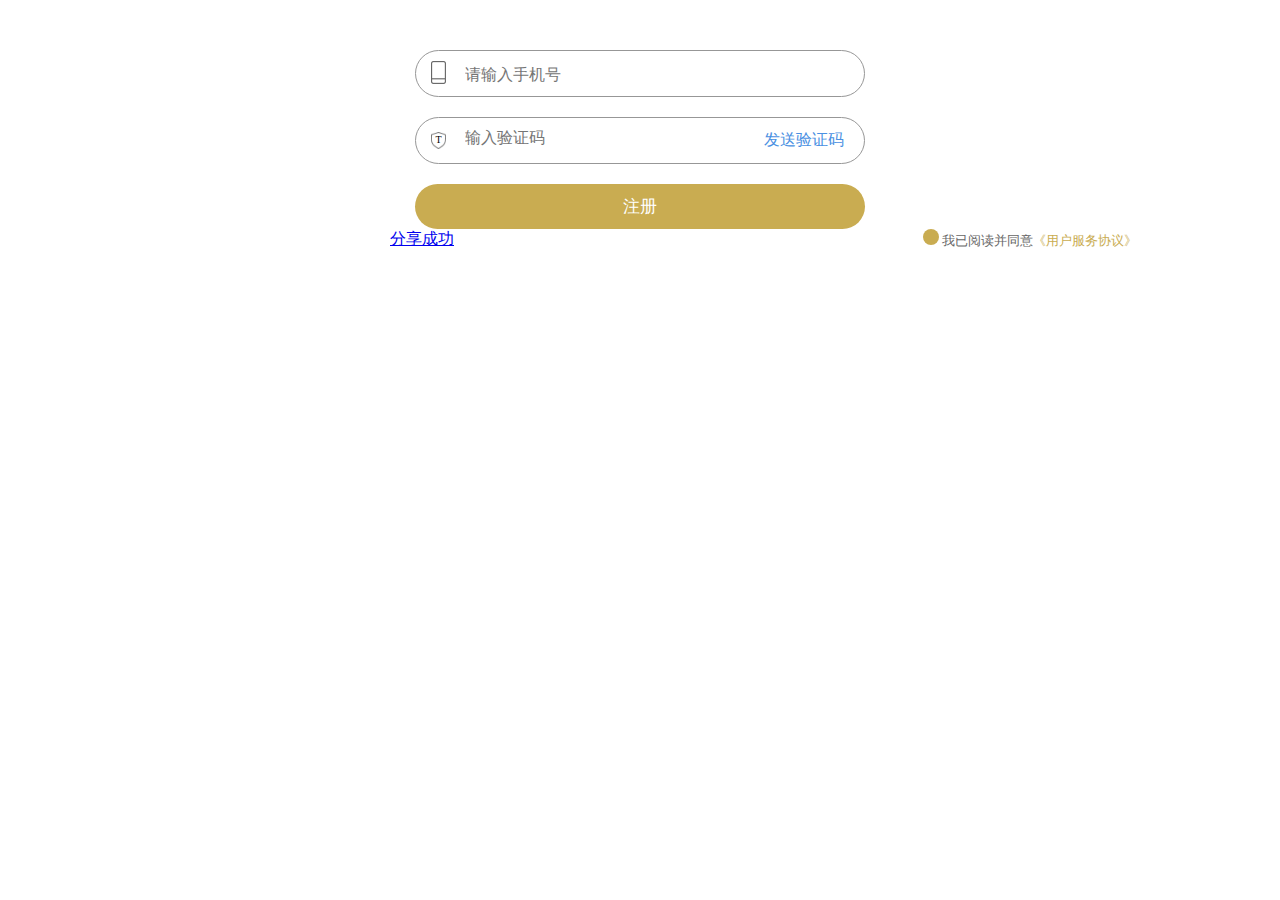
<file: index.html>
<!DOCTYPE html>
<html lang="en">
<head>
    <meta charset="UTF-8">
    <meta name="viewport"
          content="width=device-width, initial-scale=1,minimum-scale=1, maximum-scale=1, user-scalable=no">
    <link rel="stylesheet" href="css/register.css">
    <title>注册</title>

</head>
<body>
<div class="warp">
    <div class="header"></div>
    <div class="center">
        <form action="http://127.0.0.1:8081/aaa" method="post">
            <div class="tel">
                <span class="img-t"></span>

                <input id="tel" name='tel' type="number" placeholder="请输入手机号">
            </div>
            <div class="number">
                <span class="img-y" style="padding-bottom: 1px;">T</span>

                <input id="number" name='number' type="number" placeholder="输入验证码">
                <button type="button" id="yanzh"><span class="di">发送验证码</span></button>
                <input id="id" name="id" type="hidden">
            </div>
            <div class="register">
                <button id="btn" disabled="disabled">注册</button>
            </div>
        </form>

    </div>
    <div class="footer">
        <span class="agree" style="color:#fff;"></span>
        我已阅读并同意<a href="http://htceshi.canyannet.com/public/index.php/admin/registration/regist_info/regist_class/1">《用户服务协议》</a>
    </div>
    <div>
        <a href="success.html">分享成功</a>
    </div>
</div>
<script src="js/jquery-3.3.1.min.js"></script>
<script>
    (function ($) {
        $.getUrlParam = function (name) {
            var reg = new RegExp("(^|&)" + name + "=([^&]*)(&|$)");
            var r = window.location.search.substr(1).match(reg);
            if (r != null) return unescape(r[2]);
            return null;
        }
    })(jQuery);
    $(function () {
        var boo1 = false
        var num = $("#number").val();
        console.log(num)
        $('#id').val(id);
        $('#tel').keyup(function () {
            var tel = $("#tel").val();
            var reg = new RegExp(/^1[0-9]{10}$/);
            boo1 = reg.test(tel);
            select();
        })
        $('#yanzh').click(function () {
            $(this).attr("disabled", true)
            var i = 60;
            var times = setInterval(function () {
                i--;
                $(this).attr("disabled", true)
                if (i == 0 || i < 0) {
                    i = 60
                } else if (i <= 60 && i >= 1) {
                    $('#yanzh').html('已发送' + i);
                }
            }, 1000)
            setTimeout(function () {
                clearInterval(times)
                var tel = $("#tel").val();
                var reg = new RegExp(/^1[0-9]{10}$/);
                boo1 = reg.test(tel);
                select();
                if (boo1 == true) {
                    $('#yanzh').attr("disabled", false);
                    $('#yanzh').html('重新发送');
                } else {
                    $('#yanzh').attr("disabled", true);
                    $('#yanzh').html('重新发送');
                }
            }, 60000)
        })
        select();
        function select() {
            if (boo1 == true) {
                $('#yanzh').attr("disabled", false);
            } else {
                $('#yanzh').attr("disabled", true);
            }
        }
//=====================================================
        var flag = false;//协议控制标记
        $('#number').keyup(function () {
            num = $("#number").val();
            if (boo1 == true && num != null && num != "" && flag == true) {
                $("#btn").attr("disabled", false)
            }else{
                 $("#btn").attr("disabled", true)
            }
        });

        $('.agree').click(function () {
            tel = $('#tel').val();
            if (flag == false) {
                $(this).text("√");
                flag = true;
            } else {
                $(this).text("");
                flag = false;
            }
            if (boo1 == true && num != null && num != "" && flag == true) {
                $("#btn").attr("disabled", false)
            }else{
                $("#btn").attr("disabled", true)
            }
        })
        //手机号不对提示部分
        $(".di").css({
            display: 'block',
            height:'100%'
        }).click(function () {
            if (boo1 == false) {
                alert("请输入正确的手机号");
            }
        })
    })
</script>
</body>
</html>
</file>
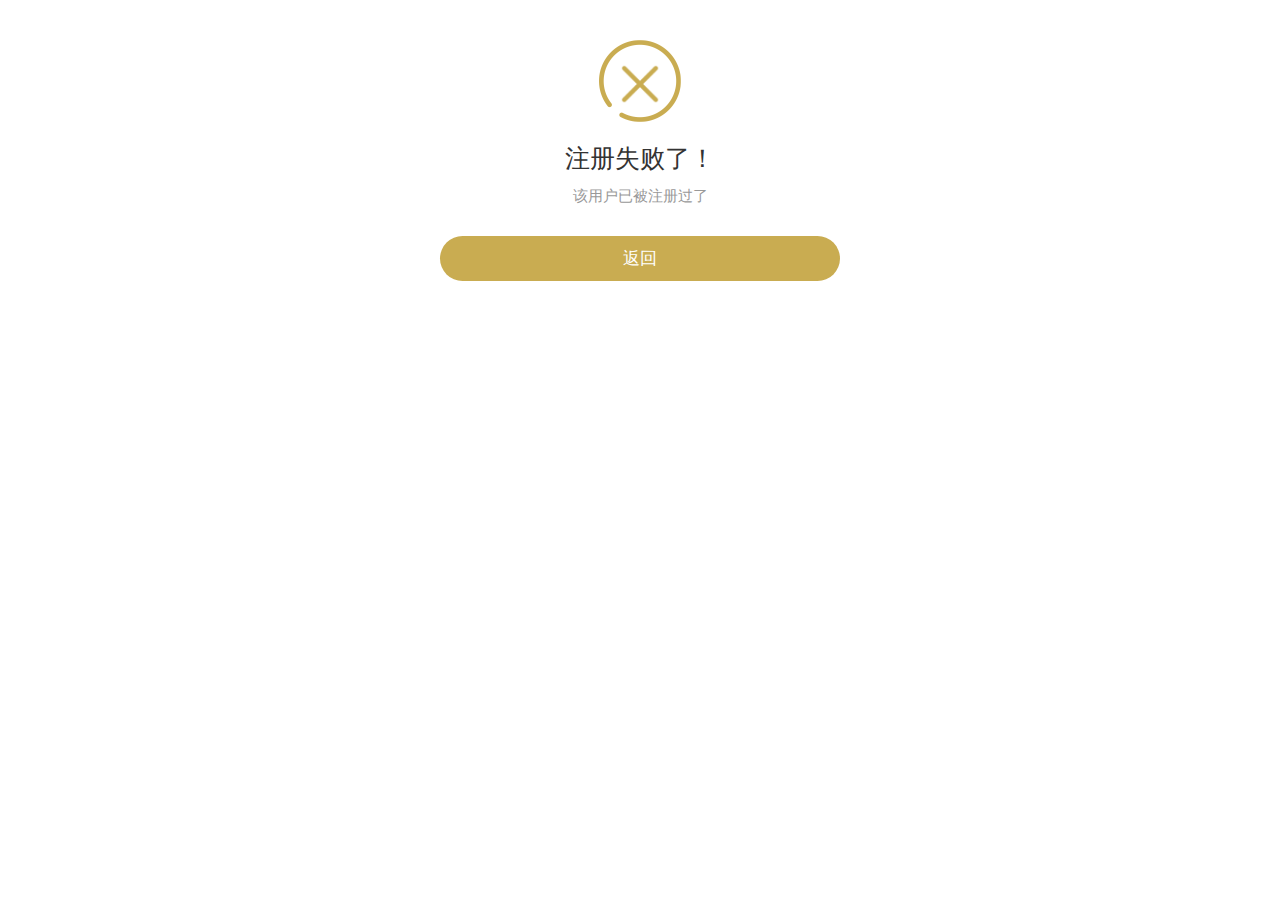
<file: failed.html>
<!DOCTYPE html>
<html lang="en">
<head>
    <meta charset="UTF-8">
    <title>注册失败</title>
    <link rel="stylesheet" href="css/success.css">
    <style>
        .circle>.fail{
            display:block;
            margin:0 auto ;

            width: 48px;
            height: 48px;
            background: url("img/错号.png") no-repeat center;
            background-size: contain;
        }
    </style>
</head>
<body>
<div class="warp">
    <div class="message">
        <div class="circle">
               <span class="fail">

               </span>
        </div>
        <p class="title">注册失败了！</p>
        <p>该用户已被注册过了</p>
    </div>
    <div class="down">
        <a href="javascript:void(0)">
            返回
        </a>

    </div>
</div>
</body>
</html>
</file>
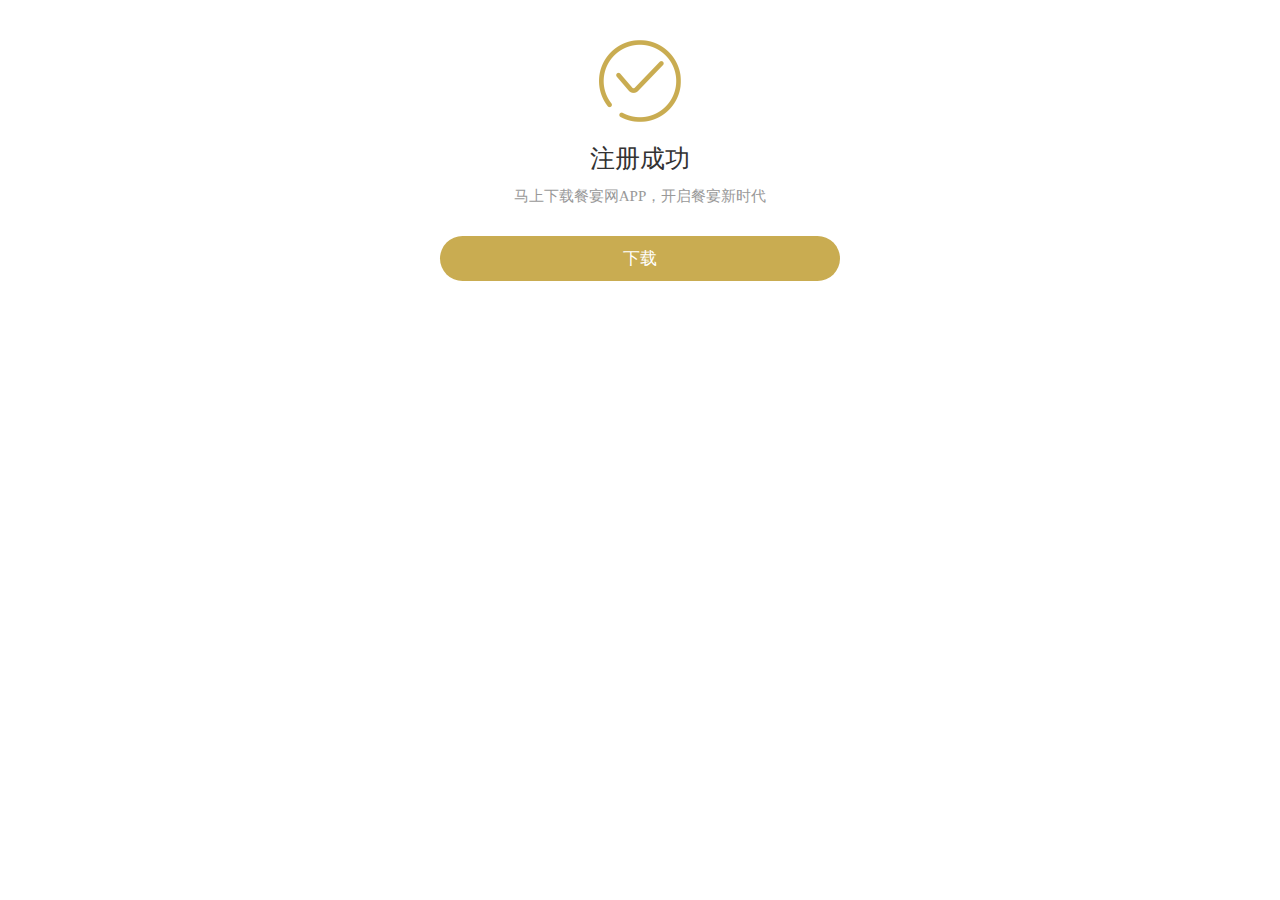
<file: success.html>
<!DOCTYPE html>
<html lang="en">
<head>
    <meta charset="UTF-8">
    <meta name="viewport"
          content="width=device-width, initial-scale=1,minimum-scale=1, maximum-scale=1, user-scalable=no">
    <link rel="stylesheet" href="css/success.css">
    <title>餐宴网</title>
</head>

<body>
   <div class="warp">
       <div class="message">
           <div class="circle">
               <span >

               </span>
           </div>
           <p class="title">注册成功</p>
     <p>马上下载餐宴网APP，开启餐宴新时代</p>
       </div>
       <div class="down">
            <a href="javascript:void(0)">
                下载
            </a>
   
       </div>
   </div>
</body>
</html>
</file>
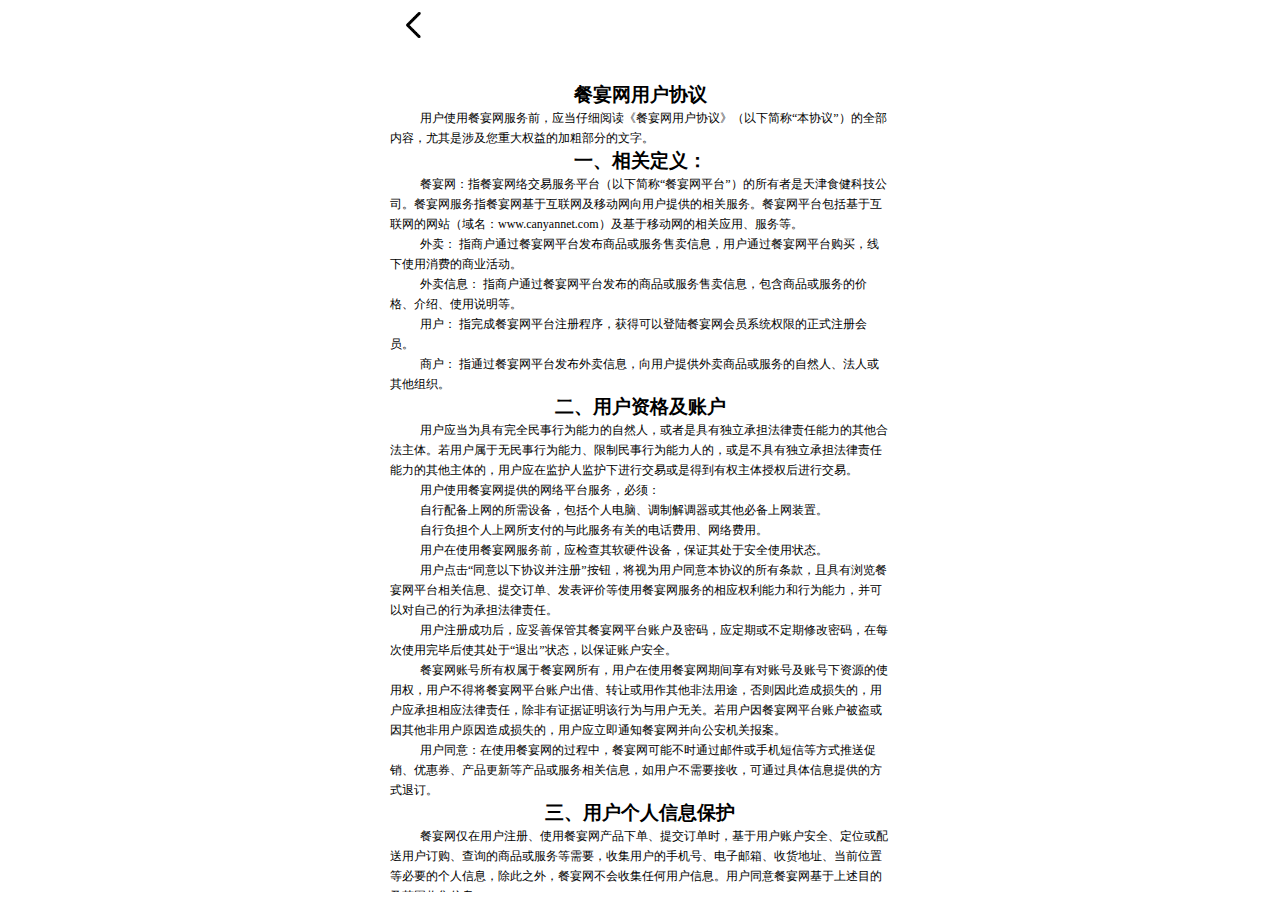
<file: test.html>
<!DOCTYPE html>
<html lang="en">
<head>
    <meta charset="UTF-8">
    <meta name="viewport"
          content="width=device-width, initial-scale=1,minimum-scale=1, maximum-scale=1, user-scalable=no">
    <title>Title</title>
    <style>
        *{
            padding: 0;
            margin: 0;
        }
        html,body{
            width:100%;
            height: 100%;
        }
        body{
            margin-top: 1px;
        }
        .warp{
            padding-top: 9%;
             max-width: 500px;
            padding:0 20px ;
            height: 90%;
             overflow:scroll;
            margin: 0 auto ;
        }
        ::-webkit-scrollbar{display: none}
        .b{
            background: white;
            max-width: 500px;
            height: 8%;
            margin: 0 auto ;
        }
        p{
          text-indent: 30px;
            line-height: 20px;
            font-size: 12px;
            font-family: '微软雅黑';
        }
        h3{
            text-align: center;
        }
        .a1{
          text-indent: 30px;
        }
        a{  display: block;
            width: 50px;
            height: 30px;
          background: url("img/return.png") no-repeat center;
          background-size: contain;
            margin-top: 10px;


        }
        * {
          moz-user-select: -moz-none;
          -moz-user-select: none;
          -o-user-select: none;
          -khtml-user-select: none;
          -webkit-user-select: none;
          -ms-user-select: none;
          user-select: none;
        }
    </style>
</head>
<body>
<div class="b"><a href=""><strong></strong></a></div>
<div class="warp">


    <h3>餐宴网用户协议</h3>
    <p>用户使用餐宴网服务前，应当仔细阅读《餐宴网用户协议》（以下简称“本协议”）的全部内容，尤其是涉及您重大权益的加粗部分的文字。</p>

  <h3> 一、相关定义：</h3>
  <p>  餐宴网：指餐宴网络交易服务平台（以下简称“餐宴网平台”）的所有者是天津食健科技公司。餐宴网服务指餐宴网基于互联网及移动网向用户提供的相关服务。餐宴网平台包括基于互联网的网站（域名：www.canyannet.com）及基于移动网的相关应用、服务等。</p>

   <p> 外卖： 指商户通过餐宴网平台发布商品或服务售卖信息，用户通过餐宴网平台购买，线下使用消费的商业活动。</p>

   <p> 外卖信息： 指商户通过餐宴网平台发布的商品或服务售卖信息，包含商品或服务的价格、介绍、使用说明等。</p>

    <p>用户： 指完成餐宴网平台注册程序，获得可以登陆餐宴网会员系统权限的正式注册会员。</p>

    <p>商户： 指通过餐宴网平台发布外卖信息，向用户提供外卖商品或服务的自然人、法人或其他组织。</p>

    <h3>二、用户资格及账户</h3>
    <p> 用户应当为具有完全民事行为能力的自然人，或者是具有独立承担法律责任能力的其他合法主体。若用户属于无民事行为能力、限制民事行为能力人的，或是不具有独立承担法律责任能力的其他主体的，用户应在监护人监护下进行交易或是得到有权主体授权后进行交易。</p>

   <p> 用户使用餐宴网提供的网络平台服务，必须：</p>

    <p>自行配备上网的所需设备，包括个人电脑、调制解调器或其他必备上网装置。</p>

    <p> 自行负担个人上网所支付的与此服务有关的电话费用、网络费用。</p>

    <p> 用户在使用餐宴网服务前，应检查其软硬件设备，保证其处于安全使用状态。</p>

    <p> 用户点击“同意以下协议并注册”按钮，将视为用户同意本协议的所有条款，且具有浏览餐宴网平台相关信息、提交订单、发表评价等使用餐宴网服务的相应权利能力和行为能力，并可以对自己的行为承担法律责任。</p>

    <p> 用户注册成功后，应妥善保管其餐宴网平台账户及密码，应定期或不定期修改密码，在每次使用完毕后使其处于“退出”状态，以保证账户安全。</p>

    <p> 餐宴网账号所有权属于餐宴网所有，用户在使用餐宴网期间享有对账号及账号下资源的使用权，用户不得将餐宴网平台账户出借、转让或用作其他非法用途，否则因此造成损失的，用户应承担相应法律责任，除非有证据证明该行为与用户无关。若用户因餐宴网平台账户被盗或因其他非用户原因造成损失的，用户应立即通知餐宴网并向公安机关报案。</p>

    <p> 用户同意：在使用餐宴网的过程中，餐宴网可能不时通过邮件或手机短信等方式推送促销、优惠券、产品更新等产品或服务相关信息，如用户不需要接收，可通过具体信息提供的方式退订。</p>

  <h3>  三、用户个人信息保护</h3>
  <p> 餐宴网仅在用户注册、使用餐宴网产品下单、提交订单时，基于用户账户安全、定位或配送用户订购、查询的商品或服务等需要，收集用户的手机号、电子邮箱、收货地址、当前位置等必要的个人信息，除此之外，餐宴网不会收集任何用户信息。用户同意餐宴网基于上述目的及范围收集信息。</p>

    <p> 餐宴网对收集的用户信息中涉及识别用户个人身份和用户个人隐私的信息进行保护，承诺在未获得用户许可的情况下，不会将用户的上述信息对外公开或提供给任何第三方，但以下情况除外：</p>

    <p> 用户同意让第三方共享资料；</p>

    <p>用户同意公开其个人资料，享受为其提供的产品和服务；</p>

    <p>依据法律、法规、主管部门的强制要求、需要听从法庭传票、法律命令或遵循法律程序；</p>

    <p> 以学术研究或公共利益为目的；</p>

    <p>为维护餐宴网的合法权益，例如查找、预防、处理欺诈或安全方面的问题；</p>

    <p>符合相关服务条款或使用协议的规定。</p>

    <p> 为了商品配送、用户使用餐宴网产品和服务之必要或其他为用户利益需要而向交易以外第三方提供的，例如物流配送商、用户同意的商品或服务提供商等。</p>

  <h3>四、餐宴网服务</h3>
    <p>用户可根据本协议及餐宴网公布的相关使用规则，查阅在餐宴网平台上发布的外卖产品信息，通过餐宴网平台订购具体外卖产品，发布产品评价信息，邀请关注好友，参加餐宴网组织的有关活动（如有），及餐宴网现有及将来可能提供的其他服务。</p>

    <p>餐宴网为用户和商户达成交易提供第三方交易平台服务，为商户与用户之间的交易提供平台与相关技术服务，餐宴网并非商户和用户之间外卖产品或服务交易的相对方。如果用户和商户之间发生争议的，由用户和商户直接自行解决，餐宴网不负责任何赔偿、争议解决事宜，如果需要餐宴网居中协调的，餐宴网视情况尽力协助解决。</p>

    <p>代购：餐宴网为用户提供代购服务，即餐宴网按照用户在餐宴网平台上提交订单的内容，从用户指定的商家购买用户订单中的商品和/或服务。在代购服务中，餐宴网与用户形成委托代理的法律关系，餐宴网为用户的代理人，代理范围：为完成用户订单服务相关的事项，包括代为购买、代为付款（可能）等。</p>

    <p>除非本服务协议另有其它明示规定，餐宴网所推出的新产品、新功能、新服务，均受到本服务协议之规范。</p>

  <h3>五、用户行为规范</h3>
    <p>用户保证在账户注册及下订单时向餐宴网提交的信息真实、有效、详尽、准确，能满足餐宴网向用户提供服务的需要。若用户信息发生变更的，用户应及时修改相应信息，以保证服务的准确性。</p>

    <p>用户在使用餐宴网提供的服务时，应遵守本协议及餐宴网的相关使用规则，遵守自愿、平等、公平及诚实信用原则，不利用餐宴网平台侵犯他人合法权益及谋取不正当利益，不扰乱网上交易的正常秩序。</p>

    <p>用户可以在餐宴网平台发布对商品或服务的购买体验、评价等信息，并可对其进行适当的修改、删除，但不得在餐宴网平台发布包含以下内容的言论：</p>

    <p>反对宪法所确定的基本原则，煽动、抗拒、破坏宪法和法律、行政法规实施的；</p>

    <p>煽动颠覆国家政权，推翻社会主义制度，煽动、分裂国家，破坏国家统一的；</p>

    <p>损害国家荣誉和利益的；</p>

    <p>煽动民族仇恨、民族歧视，破坏民族团结的；</p>

    <p>任何包含对种族、性别、宗教、地域内容等歧视的；</p>

    <p>捏造或者歪曲事实，散布谣言，扰乱社会秩序的；</p>

    <p>宣扬封建迷信、邪教、淫秽、色情、赌博、暴力、凶杀、恐怖、教唆犯罪的；</p>

    <p>公然侮辱他人或者捏造事实诽谤他人的，或者进行其他恶意攻击的；</p>

    <p>损害国家机关信誉的；</p>

    <p>其他违反宪法和法律行政法规的。</p>

    <p>用户在餐宴网平台发布的信息，均代表用户的观点，与餐宴网无关，用户须对其言论独立承担完全的法律责任。</p>

    <p>用户在使用餐宴网提供的服务时，禁止行为及相关责任：</p>

    <p>利用餐宴网平台从事洗钱、窃取商业秘密、窃取个人信息等违法犯罪活动；</p>

    <p>将有关干扰、破坏或限制任何计算机软件、硬件或通讯设备功能的软件病毒或其他计算机代码、档案和程序之资料，加以上载、发布、发送电子邮件或以其他方式传送；</p>

    <p>干扰餐宴网平台正常运行，非法入侵餐宴网服务器、篡改餐宴网代码或其他损害餐宴网系统的行为；</p>

    <p>企图规避餐宴网平台的安全设置或网络系统，包括获取用户不应获取的数据，登录未经明确授权的服务器或账户，或采用运行端口扫描等方式窥探其他网络的安全措施；</p>

    <p>以导致餐宴网的计算机系统或设施承受不合理负载的方式获取餐宴网提供的服务或网站信息，或进行可能导致此类情况出现的行为；</p>

    <p>实施任何形式的网络监控，从而截取与自身无关的信息；</p>

    <p>利用餐宴网平台从事与网上购物无关或不是以购物为目的的活动，试图扰乱正常购物秩序，谋取不正当利益的行为；</p>

    <p>注册多个账户，通过自我邀请、相互邀请或利用多个手机或邮箱注册等不正当手段获取返利、代金券或任何经济利益；</p>

    <p>买卖、出借餐宴网账号；</p>

    <p>大量购买商品或服务后又大量退货或囤积牟利，损害商户或餐宴网利益的行为；</p>

    <p>进行刷单或者其他方式开展虚假交易的；</p>

    <p>恶意诋毁其他用户或者第三人的；</p>

    <p> 虚假宣传或进行诱导性宣传的；</p>

    <p>其他餐宴网认为的违反本规定的行为。</p>

    <p>若用户提交的信息虚假、不准确等，导致餐宴网无法提供服务的，餐宴网有权暂停向该用户提供服务，直至用户提交正确的信息。若因用户提交信息虚假、错误造成损失的，餐宴网不承担责任。</p>

    <p>因餐饮行业公众普遍认同的通常做法，用户下单后，如商户已确认订单或已出餐，则用户不能取消该笔订单或拒收餐品；如用户坚持取消订单或拒收，则餐品相关费用与损失由用户全部承担。但如实际送达的餐品与用户订单不一致，或餐品损坏，用户拒收的，订单费用将返还给用户。</p>

    <p> 为维护正常用户的合法权益，如有用户行为涉及独自和/或伙同他人（包括商户）批量注册餐宴网账号、批量购买后批量申请退款（一次性下单超过7单视为批量）、提交虚假订单、虚假交易（如提交订单后并未产生真实交易，无论用户是否因此获利）、虚假分享、虚假或恶意评论、填写错误送餐地址、留存错误的收餐电话、拒绝接听送餐员电话、无正当理由拒收餐品或餐品送达订单载明收货地址后10分钟内无法联系到用户或用户拒收餐品等，餐宴网有权终止订单，且不退款，如用户尚未付款，餐宴网有权向用户追偿订单费用及其他损失，并有权立即封禁该账号，必要时追究其法律责任。</p>

    <p>每个用户仅可在餐宴网注册一个账户，若用户注册多个账户或使用关联账户购买本站有购买限制的产品、获取补贴或谋取其他不正当利益的，餐宴网有权取消交易并停止向该用户提供服务，用户因此获取的利益须退还；</p>

    <p>餐宴网平台上或线下各项活动规则中对用户认定标准为：同一餐宴网账号、手机号、终端设备（手机、iPad、电脑等）、支付账号、银行卡号等均视为一个用户。</p>

    <p>其他损害他人或餐宴网合法权益的行为。</p>

    <p>一经发现用户提供虚假信息或有上述禁止的言论或行为的，餐宴网有权采取暂停提供服务、删除违法违规信息、限制用户购买、禁止用户发言、锁定用户账户等处理措施。若因用户的上述言论或行为给他人或餐宴网造成损失的，用户还应承担赔偿责任。</p>

  <p>若国家相关机关向餐宴网发出命令、指示、裁决等法律文书或第三人向餐宴网投诉并提供相关证据材料，要求冻结、关闭用户账号及交易的，餐宴网有权对相关账号及交易进行冻结或取消，同时对违反本协议及餐宴网相关服务规则的用户，餐宴网有权封停其账号。餐宴网采取上述措施的，将通过用户注册时提交的联系信息通知用户。</p>

  <p>用户应遵守本协议及餐宴网公示的各项服务规则的内容，若因用户违反本协议或相关的服务条款的规定，导致或产生的任何第三方主张的任何索赔、要求或损失，包括合理的律师费，用户同意赔偿餐宴网与合作公司、关联公司，并使之免受损害。对此，餐宴网有权视用户的行为性质，采取包括但不限于删除用户发布信息内容、暂停使用许可、终止服务、限制使用、回收餐宴网帐号、追究法律责任等措施。对恶意注册餐宴网帐号或利用餐宴网帐号进行违法活动、捣乱、骚扰、欺骗、其他用户以及其他违反本协议的行为，餐宴网有权回收其帐号。。</p>

  <h3>六、服务条款的修改</h3>
  <p>餐宴网有权不定期的制定、修改本协议及/或相关服务规则，一旦条款及服务内容、规则产生变动，餐宴网将会以网站公告的方式进行公示。用户应及时关注餐宴网不时发布的各项服务规则及本协议修改的相关提示，若不同意相关规则及条款修改的，用户应及时停止使用餐宴网提供的服务；如果用户继续使用餐宴网提供的服务，则视为接受相关规则及条款的修改。</p>

  <h3>七、服务的中断和终止</h3>
  <p>餐宴网会尽全力维护平台的正常运行，以向用户提供持续、稳定、安全、顺畅的服务。但用户理解并同意：餐宴网对服务页面进行改版、升级网站系统、增加服务功能等须中断服务的操作时，有权暂时中断服务。餐宴网将尽可能在实施以上行为时予以提前公告，并尽可能将影响降低到最小。</p>

  <p>用户可自行停止使用餐宴网提供的服务，并可向餐宴网提交申请，要求封停或注销其账户。用户账户被封停或注销后，用户将不能使用餐宴网平台除浏览页面外的所有服务，但餐宴网仍有权保留用户的所有注册信息及过往交易记录，对用户在餐宴网平台从事违法行为或违反本协议及相关规定的行为，餐宴网仍有权行使本协议规定的权利并追究用户的法律责任。</p>

  <p>餐宴网可在下列情况下，自行停止向用户提供服务，并封停或注销其账户，若因用户行为给餐宴网造成损失的，用户还应负责赔偿：</p>

  <p>用户违反本协议相关规定的，不论用户是否直接、间接或者通过他人再次注册成为餐宴网用户，餐宴网均有权停止向其提供服务；</p>

  <p>用户使用虚假信息注册的，包括但不限于使用虚假姓名、虚假地址、虚假手机号、虚假电子邮箱等，餐宴网均有权立即停止向其提供服务；</p>

  <p>本协议终止或更新时，用户明示不同意接受新协议的；</p>

  <p>其他违反餐宴网相关规定或致使餐宴网或他人遭受利益损害的行为。</p>

  <h3> 八、责任限制</h3>
  <p>不论在任何情况下，餐宴网均不对由于互联网正常的设备维护，互联网络连接故障，电脑、通讯或其他系统的故障，电力故障，罢工，暴乱，骚乱，灾难性天气（如火灾、洪水、风暴等），爆炸，战争，政府行为，司法行政机关的命令或第三方的不作为而造成的不能履行或延迟履行承担责任。</p>

  <p> 如因上述不可抗力或其他餐宴网无法控制的原因使餐宴网平台的销售系统崩溃或无法正常使用导致网上交易无法完成或丢失有关的信息、记录等，餐宴网不承担责任。但是餐宴网会尽可能合理地协助处理善后事宜，并努力使客户免受经济损失。</p>

  <p>基于互联网的特殊性，餐宴网平台显示的信息可能有一定的滞后性或差错，对此情形用户知悉并理解；您须自行辨别真伪，谨慎预防风险。</p>

    <h3>九、知识产权和其他合作权益（包括但不限于名誉权、商誉权、商标权等）</h3>
  <p>用户同意，用户在餐宴网平台发表的产品使用体验、产品讨论或图片等所有信息（以下简称“信息”），除署名权、发表权、修改权外的其他知识产权权利（包括但不限于：复制权、发行权、出租权、展览权、表演权、放映权、广播权、信息网络传播权、摄制权、改编权、翻译权、汇编权以及应当由著作权人享有的其他可转让权利），均独家排他无偿许可给餐宴网，并同意餐宴网以自己名义就所述权利的保护采取任何形式的法律行为，并获得全部赔偿。 本协议已经构成《著作权法》第二十五条所规定的书面协议，其效力及于用户在餐宴网平台发布的任何受著作权法保护的作品内容，无论该内容形成于本协议签订前还是本协议签订后。</p>

  <p> 餐宴网及餐宴网许可的关联方有权将用户在餐宴网平台发表的产品使用体验、产品讨论或图片进行使用或者与其他人合作使用，使用范围包括但不限于网站、电子杂志、杂志、刊物等。</p>

  <h3>用户专属权利</h3>

  <p> 餐宴网尊重他人知识产权和合法权益，呼吁用户也要同样尊重知识产权和他人合法权益。若用户认为用户的知识产权或其他合法权益被侵犯，请按照以下说明向餐宴网提供资料∶</p>

  <p>请注意：如果权利通知的陈述失实，权利通知提交者将承担对由此造成的全部法律责任（包括但不限于赔偿各种费用及律师费）。如果上述个人或单位不确定网络上可获取的资料是否侵犯了其知识产权和其他合法权益，餐宴网建议该个人或单位首先咨询专业人士。</p>

  <p>为了餐宴网有效处理上述个人或单位的权利通知，请使用以下格式（包括各条款的序号）：</p>

  <p class="a1">（1）权利人对涉嫌侵权内容拥有商标权、著作权和/或其他依法可以行使权利的权属证明；</p>

  <p class="a1">（2）请充分、明确地描述确信被侵犯了权利人合法权益的内容并请提供非法登载该作品的第三方网址。</p>

  <p class="a1"> （3）请指明涉嫌侵权网页的哪些内容侵犯了第（2）项中列明的权利人的合法权益。</p>

  <p class="a1">（4）请提供权利人具体的联络信息，包括姓名、身份证或护照复印件（对自然人）、单位登记证明复印件（对单位）、通信地址、电话号码、传真和电子邮件。</p>

  <p class="a1">（5）请提供涉嫌侵权内容在信息网络上的位置（如指明用户举报的含有侵权内容的出处，即：指网页地址或网页内的位置）以便我们与用户举报的含有侵权内容的网页的所有权人/管理人联系。</p>

  <p class="a1">（6）请在权利通知中加入如下关于通知内容真实性的声明：</p>

    <p>1）我本人为所投诉内容的合法权利人；</p>

  <p> 2）在我举报的第三方网页上登载的内容侵犯了本人相应的合法权益。</p>

  <p>3）本人确认：如果本权利通知内容不完全属实，本人将承担由此产生的一切法律责任</p>。”

  <p class="a1">（7）请在权利通知中加入以下陈述：“我保证，本通知中所述信息是充分、真实、准确的，我是所投诉内容的合法权利人，或，我已获授权，有权行使第2项中列明内容的权益。”</p>

    <p class="a1">（8）请用户签署该文件，如果用户是依法成立的机构或组织，请用户加盖公章。</p>


  <h3>十、 通知和公告</h3>
  <p>餐宴网向用户发送的所有通告，将通过页面公告、系统信息或电子邮件的方式传送。餐宴网的活动信息也将定期通过页面公告、系统信息及电子邮件方式向用户发送。用户协议条款的修改、服务变更、或其它重要事件的通告都会以此形式进行。</p>

  <p>用户可以选择接受或不接受餐宴网通过邮件和短信的形式向其发送订单信息、促销活动等信息。用户选择接受的，可以随时通知餐宴网取消发送。</p>

  <h3>十一、法律管辖和适用</h3>
  <p>本协议的订立、执行和解释及争议的解决均应适用中华人民共和国大陆地区法律。</p>

  <p>如发生本协议条款与上述法律相抵触时，则这些条款将完全按法律规定重新解释，而其它合法条款则依旧保持对用户产生法律效力和影响。</p>

  <p> 本协议的规定是可分割的，如本协议任何规定被裁定为无效或不可执行，该规定可被删除而其余条款应予以执行。</p>

  <p>如双方就本协议内容或其执行发生任何争议，双方应尽力友好协商解决；协商不成时，任何一方均可向北京市海淀区人民法院提起诉讼。</p>

  <h3>十二、附则</h3>
  <p>本协议除以上正文部分外，还包括餐宴网平台发布的各项服务规则，各项服务规则与本协议具有同等法律效力；服务规则包括但不限《餐宴网交易服务规则》、《餐宴网券使用规则》、《餐宴网代金券使用规则》等；如果餐宴网认为需要增加新的规则的，将通过网站、移动客户端等进行公布。</p>

  <p>本协议及各项服务规则发生变化时，将通过网站、移动客户端发布的方式进行公布。用户在注册时，视为用户同意接受修改后的本协议及服务规则，请用户及时关注网站、移动客户端等，及时了解相关变化。用户不得以规则变化未经用户同意为由拒绝执行新修订的协议及服务规则，如果用户对本协议及服务规则有异议，可以通过电子邮件方式向餐宴网提出建议，但不代表用户可以不准守本协议及服务规则。</p>

  <p>餐饮网对于本协议及服务规则具有最终解释权。</p>

  <p> 附1：</p>
  <p>餐宴网交易服务规则</p>

  <h3> 一、外卖信息</h3>
  <p>商户按照与餐宴网签署的合同的约定，在餐宴网平台发布进行外卖活动的商品或服务信息。</p>

  <p>商户发布外卖信息时，应按照餐宴网平台要求明示外卖价格、购买限制、消费提示、商品或服务介绍等必要信息，并对信息的真实性、合法性和有效性负责。</p>

  <h3>二、外卖交易</h3>
  <p>用户选择购买餐宴网平台展示的外卖商品或服务前，应仔细阅读外卖信息展示页面的所有信息，了解外卖产品的种类、价格、数量、消费提示等相关信息。</p>

  <p>用户点击“下单”按钮后系统会自动生成包含商品名称、购买数量、应付总额、收货地址（如有）等信息的订单，用户应仔细核对。用户点击订单底部的“提交订单并付款”按钮，视为用户已阅读并同意外卖页面的所有内容并认可订单内容，订单内容及外卖页面信息视为用户与商户之间的外卖交易合同。</p>

  <p> 用户提交订单成功后，通过第三方支付工具或网银支付给餐宴网的款项，为餐宴网接受商户委托代收的款项，用户付款则视为用户已向商户履行了付款义务。餐宴网收到款项后，餐宴网平台系统会自动代商户向用户发送用于消费的外卖电子凭证。商户确认订单后，用户与商户之间的外卖交易合同成立且生效。</p>

  <p> 用户使用代金券购买商家的商品或服务时，应遵守餐宴网代金券使用规则；用户持有餐宴网券时，应遵守餐宴网券使用规则。</p>

  <h3> 三、售后保障</h3>
  <p>发生以下情况时，餐宴网将代商家向用户退款：</p>

  <p> 用户按照外卖页面明示的退款规则，提出退款申请且符合要求的；</p>

  <p>未达到最低起送价，造成该次外卖未成功的；</p>

  <p>用户外卖成功后，因商户原因未能在外卖有效期内提供服务或拒绝提供服务的，包括但不限于不可抗力、商户断货、破产、被相关部门勒令停产停业整顿、查封、吊销营业执照等。</p>

  <p>其他符合餐宴网明示的退款政策的情况。</p>

  <p>除上述情况外，用户无正当理由提出的退款申请，餐宴网有权拒绝。</p>

  <p>因履行外卖交易合同而发生争议的，用户和商户应按照外卖交易合同的约定履行各自的权利和义务，独立承担相应的法律责任。若用户和商户要求餐宴网予以协调和解决的，应拨打餐宴网客服电话，并向餐宴网提交支持其主张的相应证据材料，以便餐宴网予以核实，餐宴网核实相关情况后对双方的争议予以协调，但餐宴网并不为此承担任何责任。若双方对餐宴网的协调结果不满意的，可自行采取其他法律措施予以解决。</p>

  <p> 附2：</p>
  <p>餐宴网代金券使用规则：</p>

  <p> 餐宴网代金券必须满足一定条件才能使用，使用条件可能不时调整，以用户使用当时该代金券上的备注及餐宴网的相关公告、提示为准。</p>

  <p> 餐宴网代金券不兑现（即不直接兑换现金）、不找零（即订单金额不足代金券金额的，代金券剩余金额无效）。</p>

  <p> 餐宴网代金券仅限用户本人使用，严禁出售或是转让，如经餐宴网发现并证实的，该代金券将予以作废处理。</p>

  <p>餐宴网商户及用户不得使用餐宴网代金券购买自己的外卖产品，或者与其他商户/用户合谋，使用餐宴网代金券相互购买、虚假购买自己或他人的外卖产品以获取经济利益。</p>

  <p>用户不得通过注册多个账号、采用技术手段、黑客行为或其他不正当手段取得餐宴网代金券，如经餐宴网发现并证实的，取得的代金券将予以作废处理。</p>

  <p> 不同种类的餐宴网代金券，在同一个订单里不得同时使用。通过其他渠道取得而非通过餐宴网平台直接发放的餐宴网代金券，为防止作弊行为及倒卖行为，每个注册用户从该渠道领用的餐宴网代金券最多只能使用一张。</p>

  <p> 用户违反餐宴网代金券的使用规则，违规使用餐宴网代金券经餐宴网发现并证实的，餐宴网有权终止该用户其他餐宴网代金券的效力。对于用户违规使用餐宴网代金券支付的订单，用户必须补足优惠部分的订单金额（如用户违规使用了一张面值10元的餐宴网代金券，那么用户必须补足10元），否则餐宴网有权采取终止该订单的效力、停止向用户提供订单产品、查封用户账号等措施，并有权通过法律途径向用户追讨经济损失。</p>

  <p >附件3：</p>
  <p>《餐宴网隐私政策》</p>

  <p>餐宴网非常重视用户信息的保护，在使用餐宴网的所有产品和服务前，请用户务必仔细阅读并透彻理解本声明。一旦用户选择使用，即表示用户认可并接受本条款现有内容及其可能随时更新的内容。</p>

  <h3> 一、信息收集</h3>
  <p> 1. 用户向餐宴网提供的信息。为了向用户提供更好的用户服务,餐宴网会在用户自愿选择服务或提供信息的情况下系统自动存储注册信息。请用户在注册时及时、详尽及准确的提供个人资料，并不断更新注册资料。所有原始键入的资料将引用为注册资料。如果因注册信息不真实而引起的问题，由用户自行承担相应的后果。请用户不要将用户的帐号、密码转让或出借予他人使用。如用户发现用户的帐号遭他人非法使用，应立即通知餐宴网。互联网上不排除因黑客行为或用户的保管疏忽导致帐号、密码遭他人非法使用，此类情况与餐宴网无关。</p>

  <h3>二、因用户使用产品或服务获取的信息</h3>
  <p> 1. 日志信息。当用户使用餐宴网服务时，服务器会自动记录一些信息，例如用户对我们服务的使用情况、IP地址、所访问服务的URL、浏览器的类型和使用的语言以及访问日期和时间等。例如：</p>

  <p>113.65.41.253 - -</p>

  <p> [13/Mar/2011:12:59:59 +0800]</p>

  <p>"www.canyannet.com/s?wd=测试&tn=canyan HTTP/1.1"</p>

  <p>"Mozilla/4.0"</p>

  <p> 2. 设备信息。某些产品和/或服务包含唯一应用程序编号。当用户安装、激活、更新、卸载相关服务或当这些服务定期与餐宴网通信（例如软件的更新）时，系统会将此编号以及与安装相关的信息（例如操作系统类型和应用程序版本号）发送给餐宴网。</p>

  <p>当用户使用具有定位功能的餐宴网服务时，系统会自动处理有关设备的位置信息，以使得用户不需要手动输入自身地理坐标就可获得相关服务。</p>

  <p>为了提供更好的服务与改善用户体验，餐宴网可能会记录硬件型号、操作系统版本号、国际移动设备身份码（IMEI）、网络设备硬件地址（MAC）等信息。</p>

  <p> 3. Cookie和匿名标示符等工具。cookie主要的功能是便于用户使用网站产品和/或服务，以及帮助网站统计独立访客数量等。运用cookie技术，餐宴网能够为用户提供更加周到的个性化服务，并允许用户设定用户特定的服务选项。</p>

  <p>当用户使用餐宴网产品或服务时，会向用户的设备发送cookie。当用户与我们提供给合作伙伴的服务进行交互时，我们允许cookie或者匿名标识符发送给餐宴网服务器。</p>

  <p>用户可以选择拒绝 cookie。用户可以通过修改浏览器设置的方式拒绝cookie。如果用户选择拒绝cookie，则用户可能无法登录或使用依赖于cookie的餐宴网服务或功能。</p>

  <p>如果用户不希望在用户访问餐宴网联盟网站时，餐宴网基于cookie向用户提供个性化的推广信息，可以通过个性化配置限制餐宴网对cookie的使用。</p>

  <p> 4. 以上数据信息都采用匿名的方式。同时，我们也会对信息采取加密处理，保证信息的安全性。</p>

  <h3>三、信息使用</h3>
  <p>1. 通过使用收集的信息，餐宴网会得以向用户提供个性化的服务，例如向用户展现相关程度更高的搜索结果或者推广信息结果。上述信息还可以帮助餐宴网改进餐宴网的产品或服务，并用于开发新的产品或服务。</p>

  <p> 2. 餐宴网会以高度的勤勉义务对待这些信息，除非事先获得用户的授权或本声明另有规定外，不会将这些信息对外公开或向第三方提供（餐宴网关联公司除外）。</p>

  <p> 3. 餐宴网可能会与合作伙伴共同向用户提供用户所要求的服务或者共同向用户展示用户可能感兴趣的内容。在信息为该项产品/服务所必须的情况下，用户同意餐宴网可与其分享必要的信息。并且，餐宴网会要求其确保数据安全并且禁止用于任何其他用途。除此之外，餐宴网不会向任何无关第三方提供或分享信息。</p>

  <p> 4. 餐宴网可能会对产品使用情况进行统计。同时，餐宴网可能会与公众分享这些统计信息，以展示我们服务的整体使用趋势。这些统计信息不包含用户的任何身份识别信息。</p>

  <p>5. 在如下情况下，餐宴网可能会披露用户的信息：（1）事先获得用户的授权；（2）用户使用共享功能；（3）根据法律、法规、法律程序的要求或政府主管部门的强制性要求；（4）以学术研究或公共利益为目的；（5）为维护餐宴网的合法权益，例如查找、预防、处理欺诈或安全方面的问题；（6）符合相关服务条款或使用协议的规定。</p>

    <h3> 四、信息安全</h3>
  <p>1. 餐宴网非常重视信息安全，餐宴网成立了专责团队，研发和应用多种安全技术和程序等，通过这些严格措施努力保护用户的信息不被未经授权的访问、使用或泄漏。</p>

    <h3>五、未成年人信息保护</h3>
  <p> 餐宴网非常重视对未成年人信息的保护。若用户是18周岁以下的未成年人，在使用餐宴网的产品和/或服务前，应事先取得用户的家长或法定监护人的同意。</p>

    <h3> 六、修订</h3>
  <p> 餐宴网随时会对本隐私权保护声明进行修订。餐宴网会在网页中显著的位置予以发布。</p>

  <p> 附：名词解释</p>
    <p > 1. 匿名标示符</p>

  <p> 匿名标示符通常是一类随机的字符串，通常用于识别包括特定移动设备在内的一些用户设备。例如手机的国际移动设备身份码（IMEI）、手机的网络设备的硬件地址（MAC）等。</p>

    <p >2. Cookie</p>

  <p>支持服务器端（或者脚本）在客户端上存储和检索信息的一种机制，通过增加简单、持续的客户端状态来扩展基于Web的客户端/服务器应用。服务器在向客户端返回HTTP对象的同时发送一条状态信息，并由客户端保存。状态信息中说明了该状态下有效的URL范围。此后，客户端发起的该范围内的HTTP请求都将把该状态信息的当前值从客户端返回给服务器，这个状态信息被称为cookie。</p>

  <p> 如果用户还有其他问题和建议，请联系餐宴网4000225888。餐宴网会始终致力于充分保护用户信息，并为用户提供更优质的体验和服务。</p>


</div>

</body>
</html>
</file>
<file: css/register.css>
/*注册页css*/
* {
    padding: 0;
    margin: 0;
}

html, body {
    height: 100%;
    width: 100%;
}

.warp {
    height: 100%;
    max-width: 500px;
    margin: 0 auto;
}

.header {
    height: 50px;
}

.center {
    margin: 0 auto;
    width: 90%;
}

.a {
    display: inline-block;
    height: 20px;
    font-family: PingFangSC-Regular;
    font-size: 14px;
    color: #333333;

    text-align: left;
}

.register>button {
    margin: 0 auto;
    display: block;
    height: 45px;
    width: 100%;
    background: #c9ac51;
    border-radius: 100px;
    border: none;
    color: white;
    font-size: 17px;
}

input {
    border: 0px;
    outline: none;
    cursor: pointer;
    position:relative;
    top: -4px;
    font-size: 16px;
    height: 80%;

    left: 15px;

    background-color: transparent;
}

.number input{
    top: 0;
    max-width: 145px;
}
.tel{
    background:#ffffff;
    border:1px solid #979797;
    border-radius:100px;
    align-items: center;
    line-height: 40px;
    height: 45px;
    margin-bottom: 20px;
}
.number{
    background:#ffffff;
    border:1px solid #979797;
    border-radius:100px;
    align-items: center;
    line-height: 32px;
    height: 45px;
    margin-bottom: 20px;
    padding-right: 20px;
}
.img-t{
    display: inline-block;
    height:23px;
    width: 15px;
    background: url("../img/tel.png") no-repeat center;
    background-size: contain;
    margin-top: 10px;
    margin-left: 15px;
}
.img-y{
    display: inline-block;
    height:23px;
    width: 15px;
    background: url("../img/yanzheng.png") no-repeat center;
    background-size: contain;
    margin-top: 10px;
    margin-left: 15px;
    text-align: center;
    font-size: 10px;
    line-height: 24px;

}
#yanzh{
    border: 0px solid white;
    background: transparent;
    font-size: 16px;
    color:#4a90e2;
    float: right;
    margin-top: 12px;
}
.footer{

position: absolute;
    buttom:0px;
    height:50px;
    width: 100%;
    text-align: center;
    font-family:PingFangSC-Regular;
    font-size:13px;
    color:#666666;
    letter-spacing:0;

}
.footer a{
    text-decoration: none;
    color: #c9ac51;
}
.agree{
    display: inline-block;
    height: 16px;
    width: 16px;
    border-radius: 50%;
    background: #c9ac51;
}
</file>
<file: css/success.css>
/*注册成功页*/
* {
    padding: 0;
    margin: 0;
}

html, body {
    height: 100%;
    width: 100%;
}

.warp {
    height: 100%;
    max-width: 500px;
    margin: 0 auto;
}
.down{
    width: 100%;
}
.down>a {
    margin: 0 auto;
    display: block;
    height: 45px;
    width: 80%;
    background: #c9ac51;
    border-radius: 100px;
    border: none;
    color: white;
    font-size:17px;
    text-align: center;
    line-height: 45px;
    text-decoration: none;
}
.message{
    height:216px;
    padding-top: 20px;
}
p{
    text-align: center;
    font-family:PingFang-SC-Medium;
    font-size:15px;
    color:#999999;
}
.title{
    font-family:PingFang-SC-Medium;
    font-size:25px;
    color:#333333;
    text-align:center;
    margin-bottom: 12px;
}
.circle{
    width: 82px;
    height: 82px;
    margin:0 auto ;
    background: url("../img/circle.png") no-repeat center;
    background-size: contain;
    padding-top: 40px;
}
.circle>span{
    display:block;
    margin:0 auto ;
    margin-top: 1px;
    width: 48px;
    height: 32px;
    background: url("../img/duihao.png") no-repeat center;
    background-size: contain;
}
</file>
